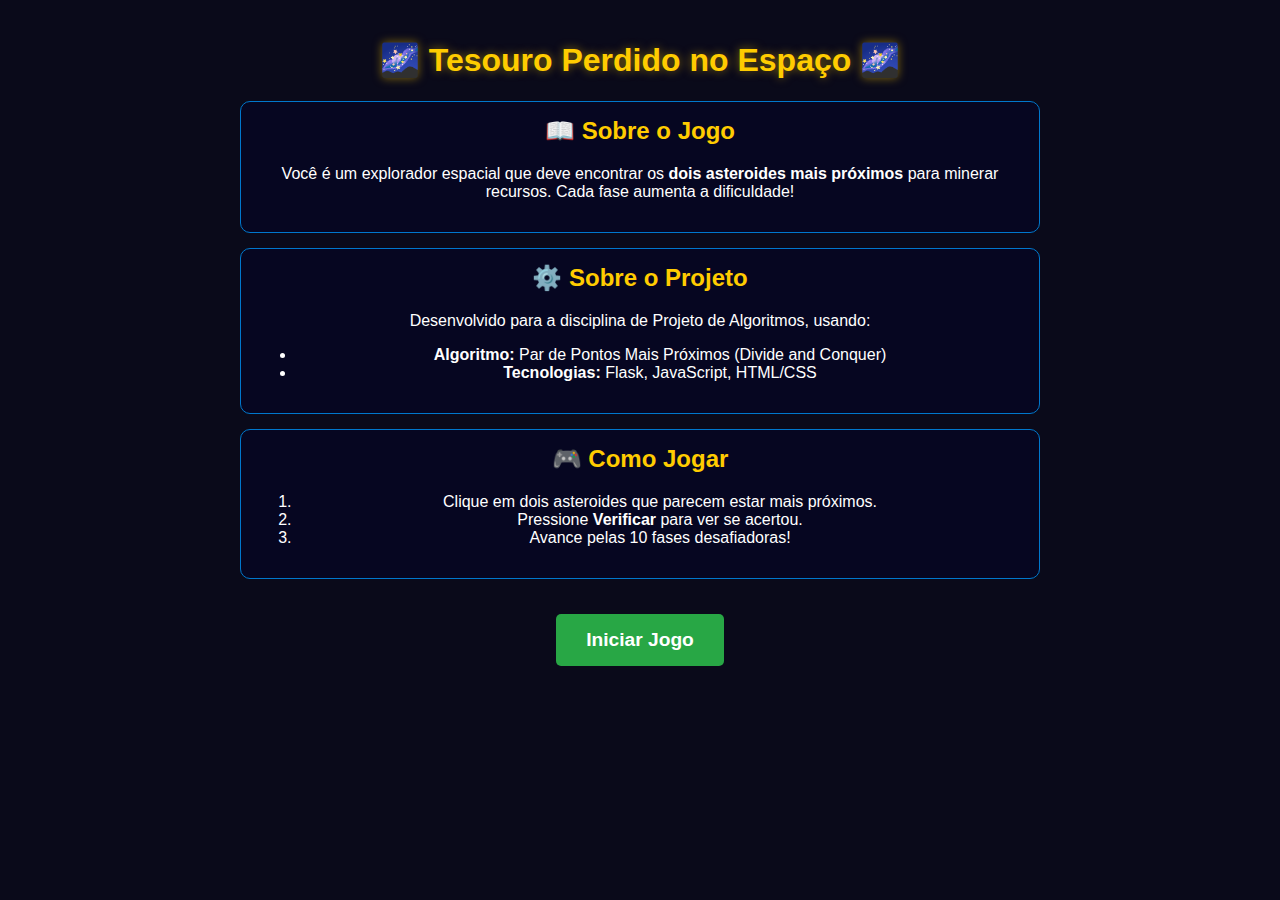
<file: templates/menu.html>
<!DOCTYPE html>
<html lang="pt">
<head>
    <meta charset="UTF-8">
    <title>GeoCloserGame - Menu</title>
    <link rel="stylesheet" href="/static/style.css">
</head>
<body>
    <div class="container">
        <h1>🌌 Tesouro Perdido no Espaço 🌌</h1>
        
        <div class="card">
            <h2>📖 Sobre o Jogo</h2>
            <p>Você é um explorador espacial que deve encontrar os <strong>dois asteroides mais próximos</strong> para minerar recursos. Cada fase aumenta a dificuldade!</p>
        </div>

        <div class="card">
            <h2>⚙️ Sobre o Projeto</h2>
            <p>Desenvolvido para a disciplina de Projeto de Algoritmos, usando:</p>
            <ul>
                <li><strong>Algoritmo:</strong> Par de Pontos Mais Próximos (Divide and Conquer)</li>
                <li><strong>Tecnologias:</strong> Flask, JavaScript, HTML/CSS</li>
            </ul>
        </div>

        <div class="card">
            <h2>🎮 Como Jogar</h2>
            <ol>
                <li>Clique em dois asteroides que parecem estar mais próximos.</li>
                <li>Pressione <strong>Verificar</strong> para ver se acertou.</li>
                <li>Avance pelas 10 fases desafiadoras!</li>
            </ol>
        </div>

        <button id="iniciar-jogo">Iniciar Jogo</button>
    </div>
    <script src="/static/menu.js"></script>
</body>
</html>
</file>
<file: static/style.css>
body {
    font-family: 'Arial', sans-serif;
    background: #0a0a1a;
    color: #fff;
    text-align: center;
    margin: 0;
    padding: 20px;
}

.container {
    max-width: 800px;
    margin: 0 auto;
}

h1 {
    color: #ffcc00;
    text-shadow: 0 0 10px rgba(255, 204, 0, 0.5);
}

#mapa {
    width: 600px;
    height: 400px;
    background: #111133;
    margin: 20px auto;
    position: relative;
    border-radius: 8px;
    box-shadow: 0 0 20px rgba(0, 255, 255, 0.3);
}

/* Bordas por fase */
#mapa.fase-1 { border: 4px solid #0077cc; }
#mapa.fase-2 { border: 4px solid #28a745; }
#mapa.fase-3 { border: 4px solid #ffc107; }
#mapa.fase-4 { border: 4px solid #dc3545; }
#mapa.fase-5 { border: 4px solid #17a2b8; }
#mapa.fase-6 { border: 4px solid #6f42c1; }
#mapa.fase-7 { border: 4px solid #20c997; }
#mapa.fase-8 { border: 4px solid #6610f2; }
#mapa.fase-9 { border: 4px solid #fd7e14; }
#mapa.fase-10 { border: 4px solid #e83e8c; }

.ponto {
    width: 10px;
    height: 10px;
    border-radius: 50%;
    position: absolute;
    cursor: pointer;
}

.botoes {
    margin: 20px;
}

button {
    padding: 10px 20px;
    margin: 0 10px;
    background: #0066cc;
    color: white;
    border: none;
    border-radius: 5px;
    cursor: pointer;
    font-weight: bold;
}

button:hover {
    background: #0055aa;
}

#mensagem {
    margin: 15px auto;
    padding: 10px;
    border-radius: 5px;
    font-weight: bold;
    opacity: 0;
    transition: opacity 0.5s;
}

#mensagem.correto {
    background: #28a745;
    color: white;
    opacity: 1;
}

#mensagem.errado {
    background: #dc3545;
    color: white;
    opacity: 1;
}

/* Estilos para o Menu */
.card {
    background: rgba(0, 0, 50, 0.3);
    border-radius: 10px;
    padding: 15px;
    margin: 15px 0;
    border: 1px solid #0077cc;
}

.card h2 {
    color: #ffcc00;
    margin-top: 0;
}

button#iniciar-jogo {
    background: #28a745;
    font-size: 1.2em;
    padding: 15px 30px;
    margin-top: 20px;
}

button#iniciar-jogo:hover {
    background: #218838;
}

.ponto {
    transition: transform 0.2s ease, box-shadow 0.2s ease;
}

.ponto.selecionado {
    transform: scale(1.6);
    box-shadow: 0 0 12px white;
    z-index: 1;
}

@media (max-width: 650px) {
    #mapa {
        width: 90vw;
        height: 60vw;
    }

    .container {
        padding: 10px;
    }

    button {
        font-size: 1em;
        padding: 10px;
    }
}
</file>
